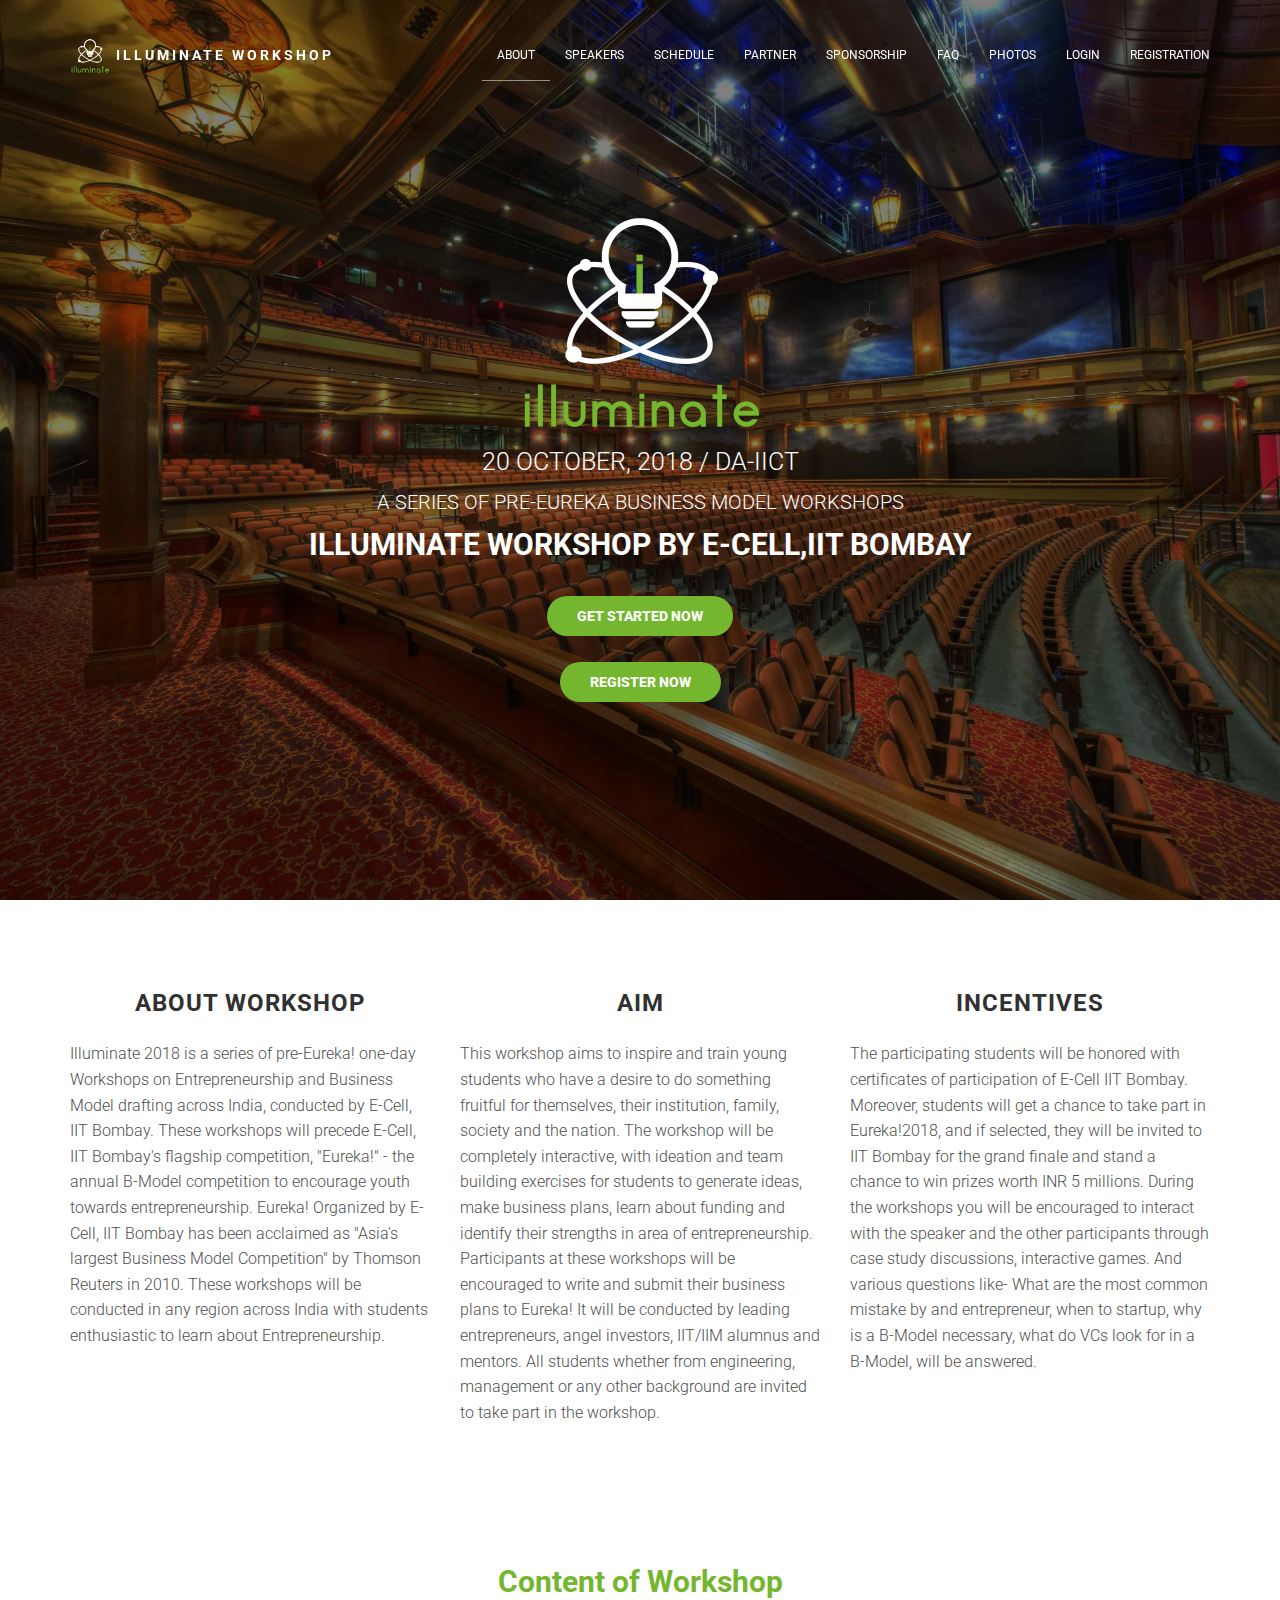
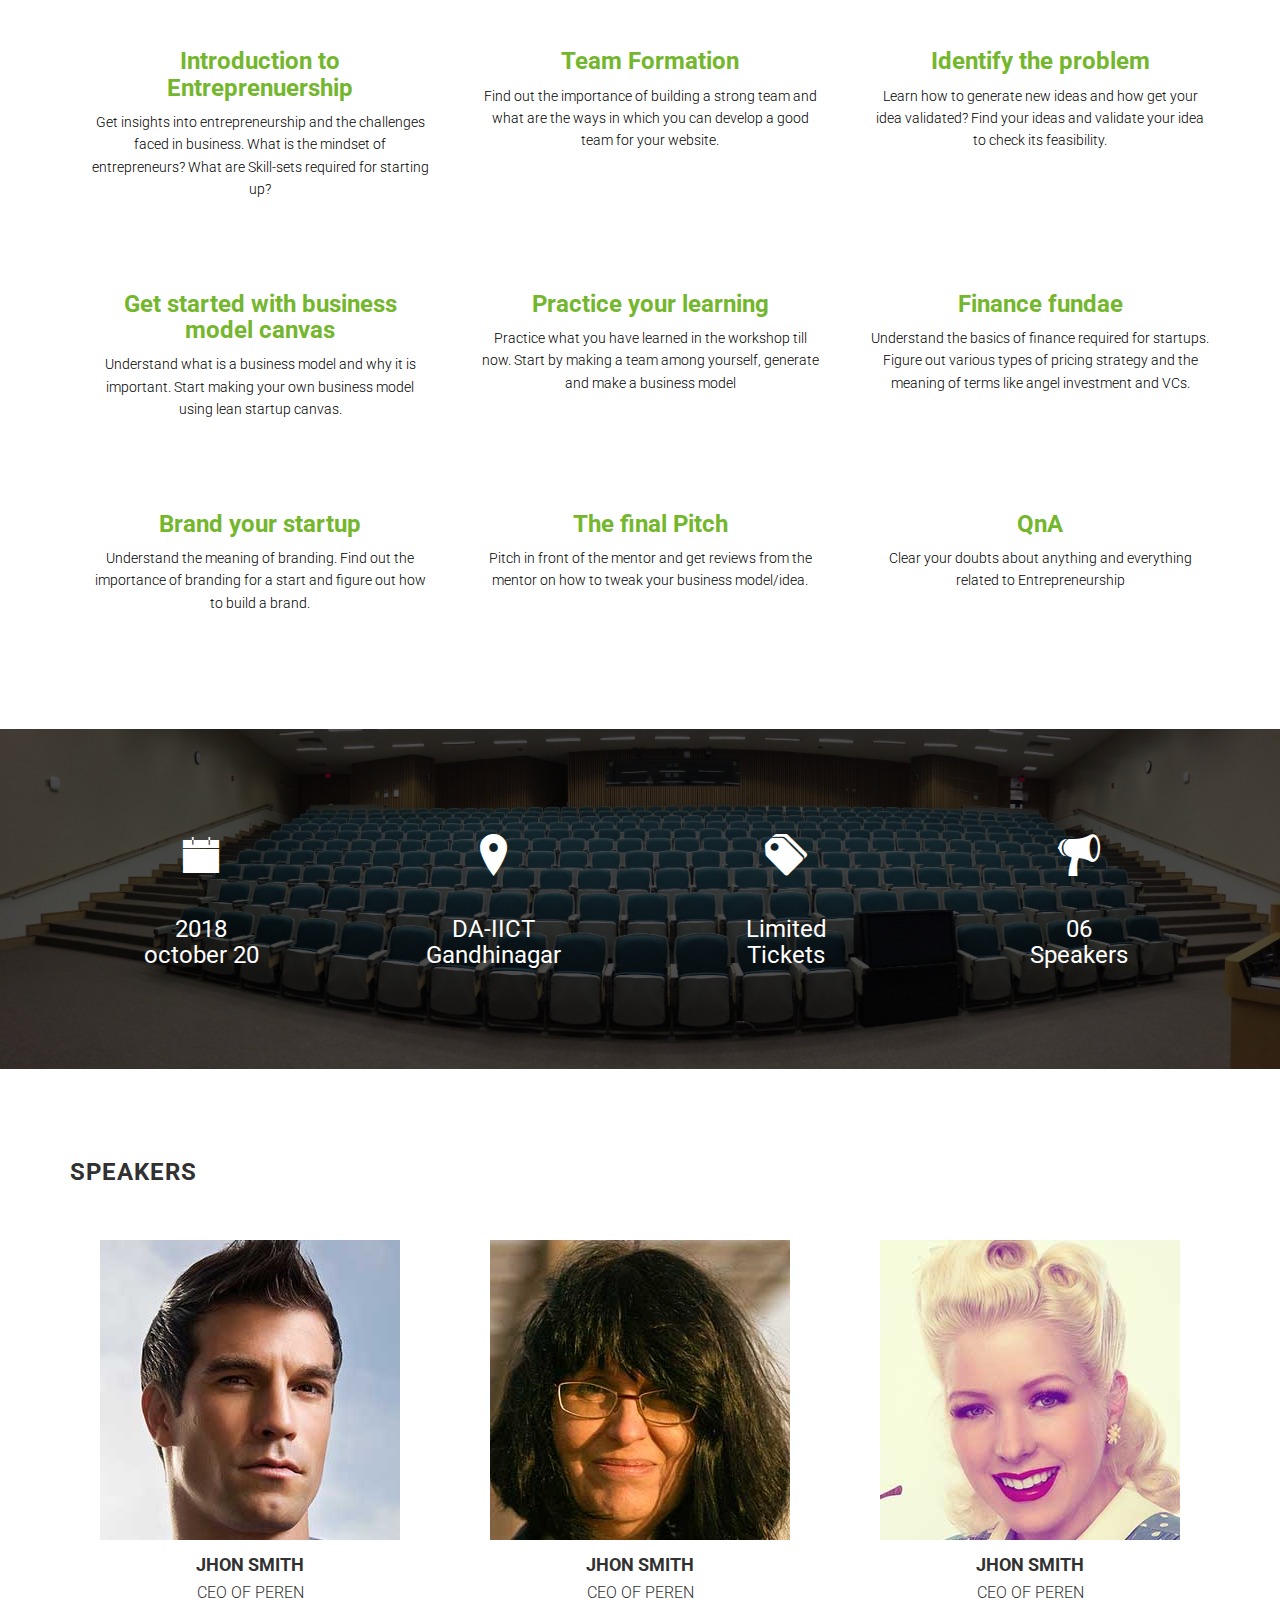
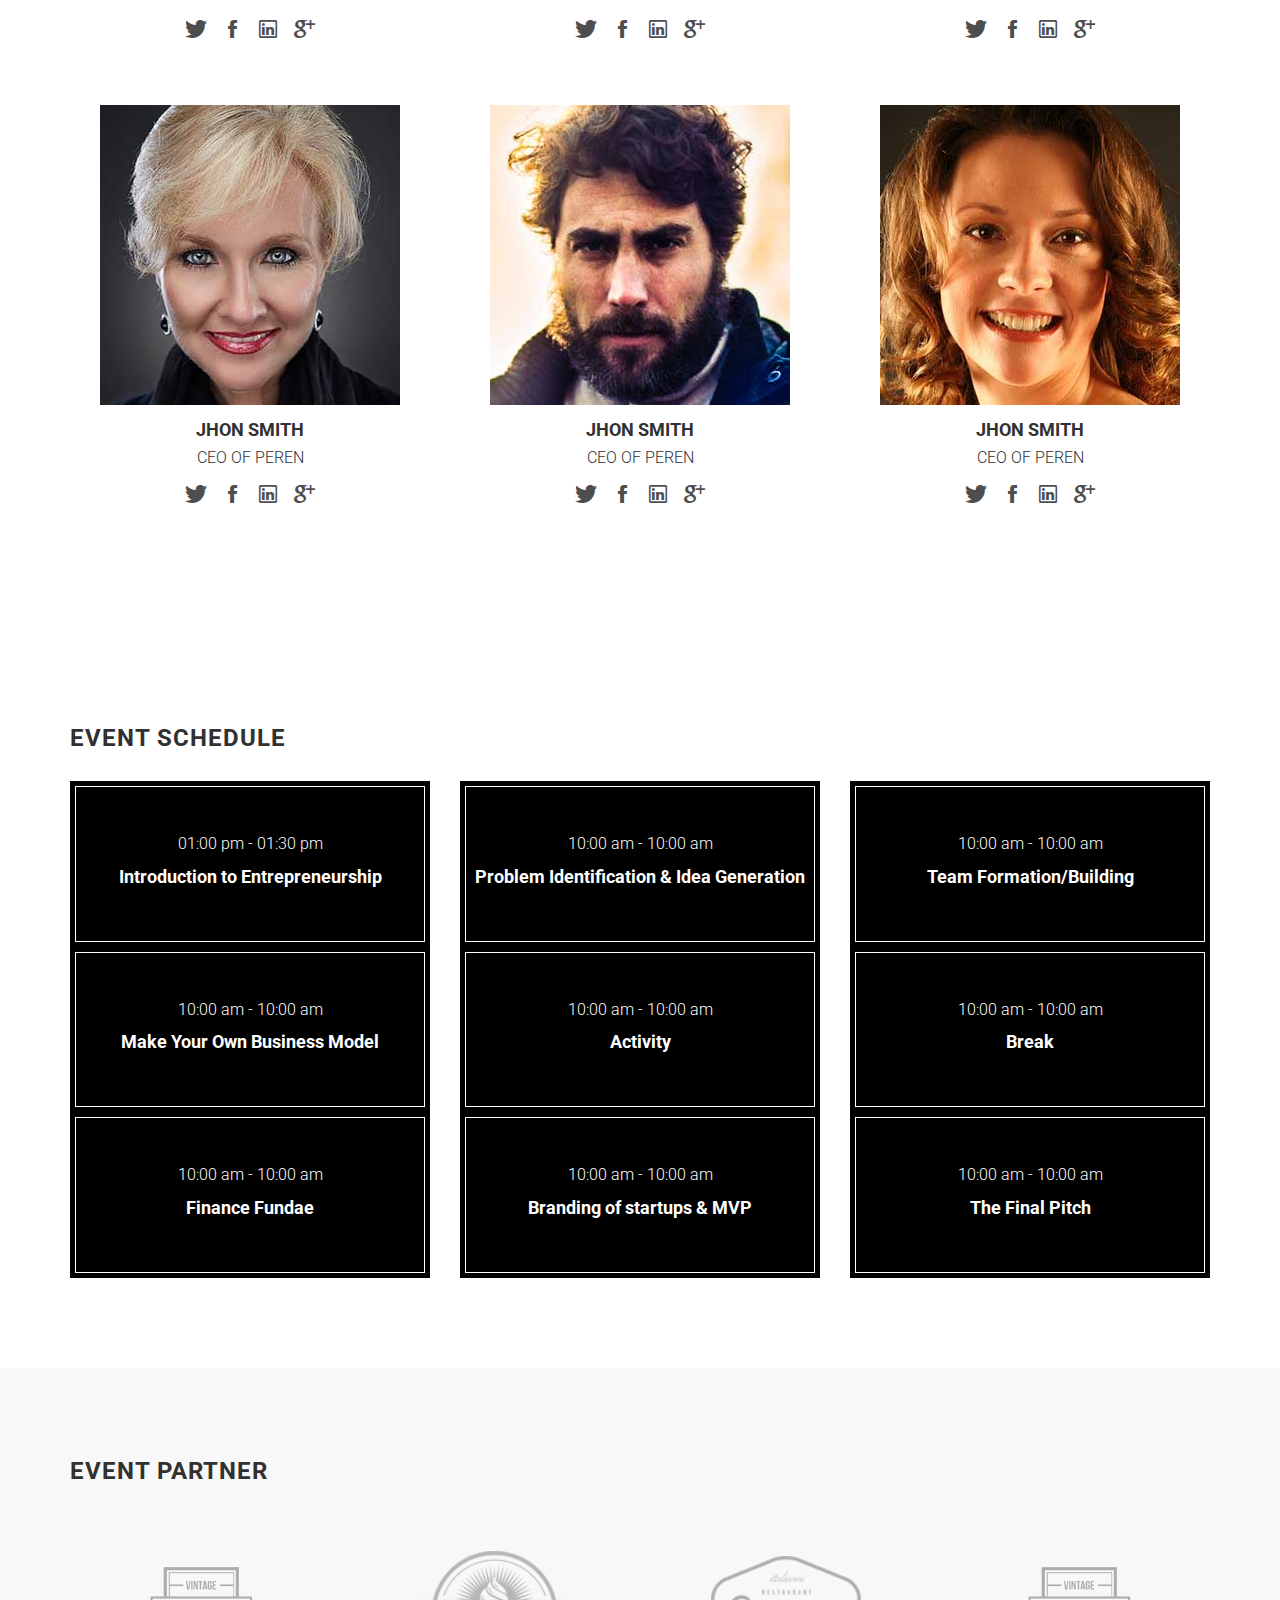
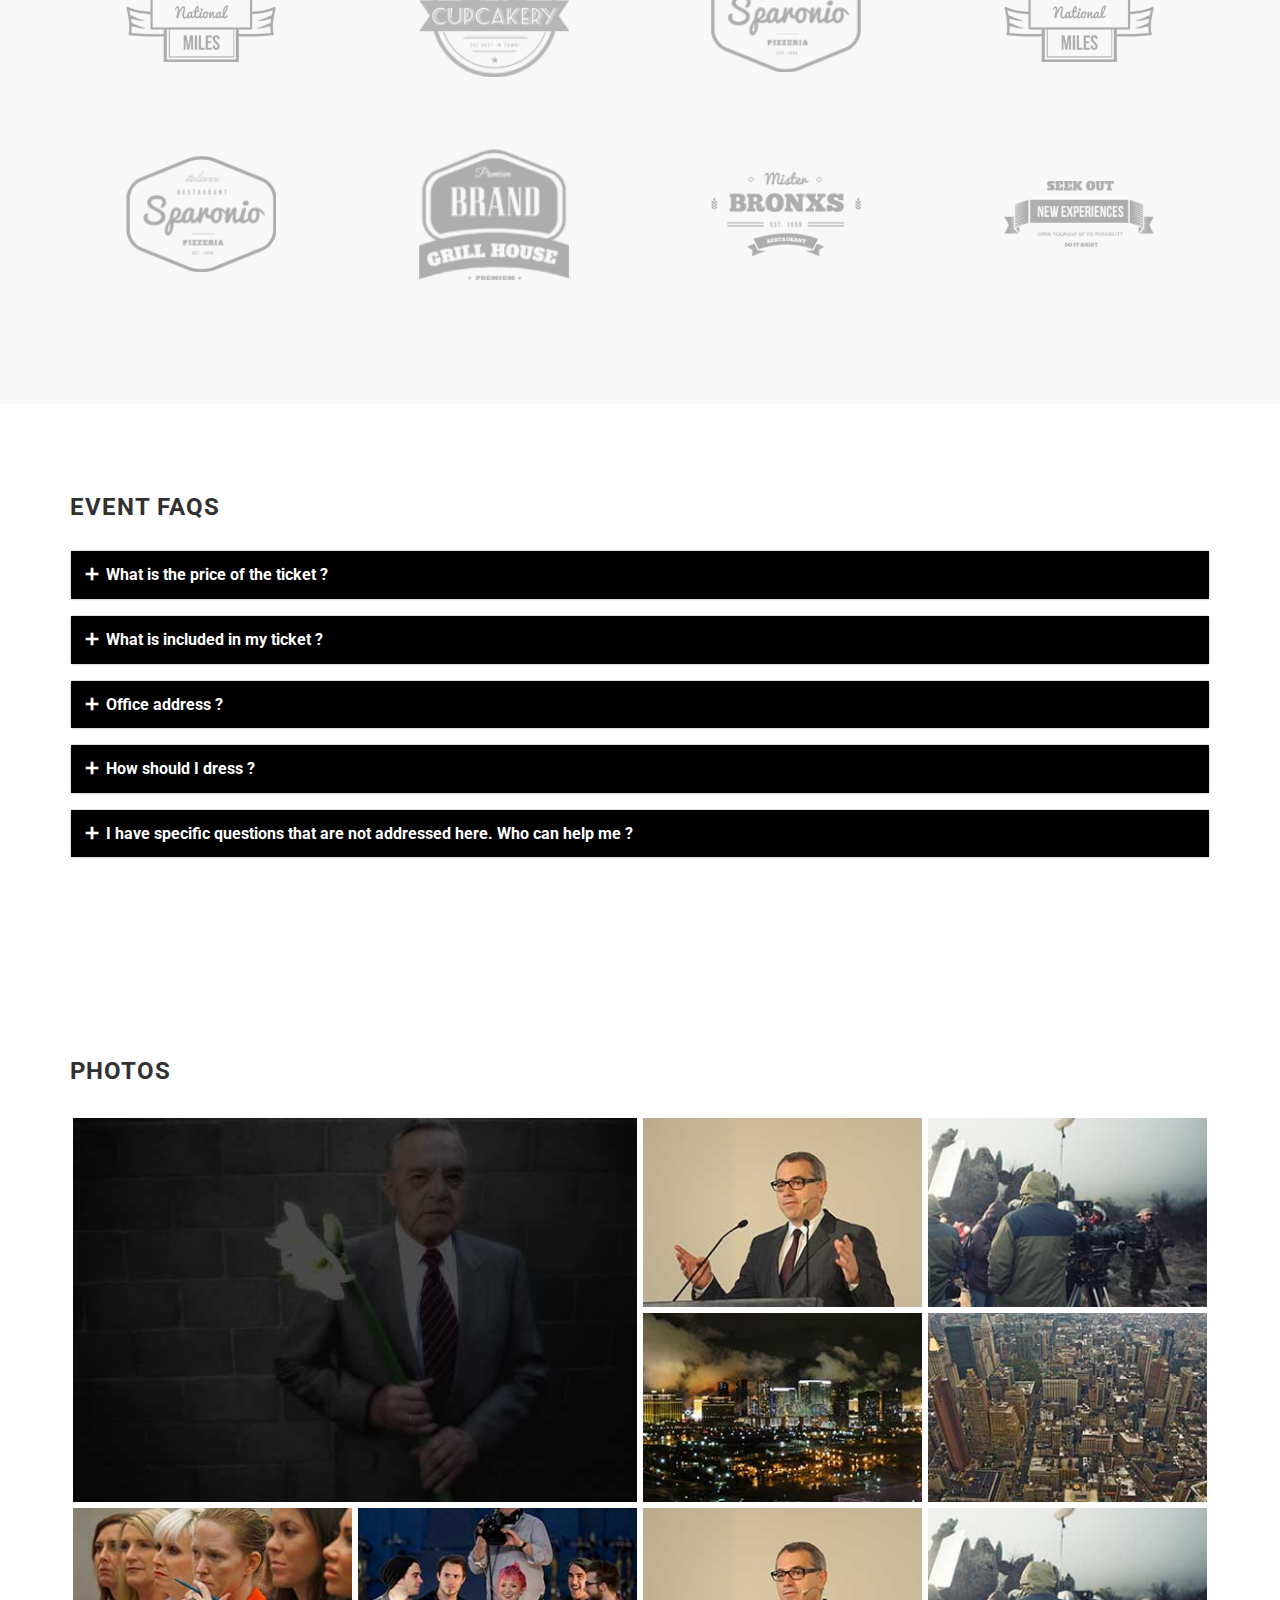
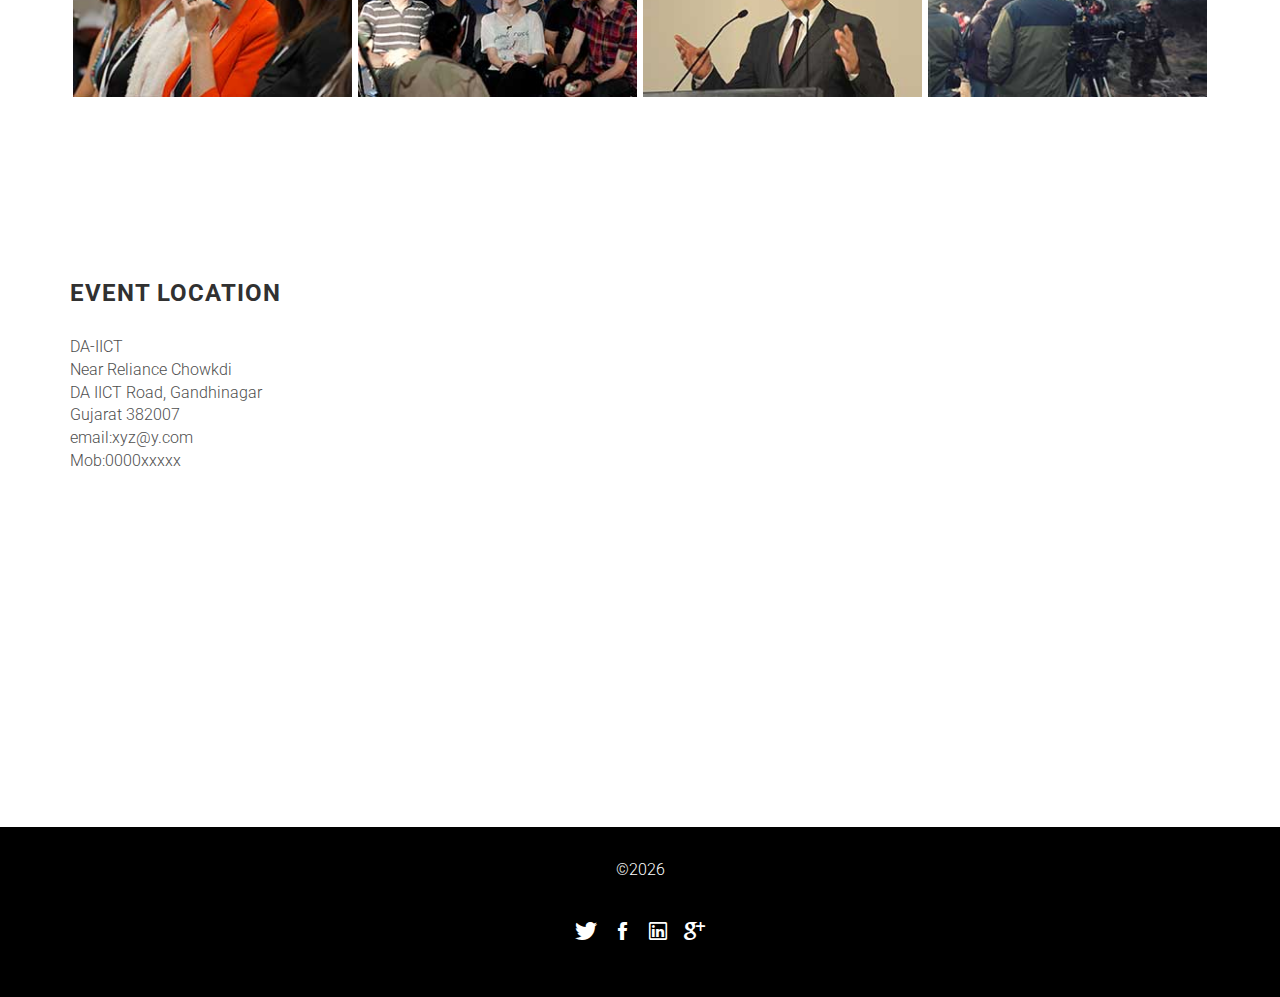
<file: index.html>
<!DOCTYPE html>
<html lang="en">
<head>
    <meta charset="utf-8">
    <meta http-equiv="X-UA-Compatible" content="IE=edge">
    <meta name="viewport" content="width=device-width, initial-scale=1.0">

    <title>illuminate Workshop</title>

    <!-- css -->
    <link rel="stylesheet" href="bower_components/bootstrap/dist/css/bootstrap.min.css">
    <link rel="stylesheet" href="bower_components/ionicons/css/ionicons.min.css">
    <link rel="stylesheet" href="assets/css/main.css">
     <!-- Google Fonts -->
     <link href="https://fonts.googleapis.com/css?family=Raleway:400,500,700|Roboto:400,900" rel="stylesheet">
     <link rel="stylesheet" href="https://cdnjs.cloudflare.com/ajax/libs/font-awesome/4.7.0/css/font-awesome.min.css">
</head>
<body data-spy="scroll" data-target="#site-nav">
    <nav id="site-nav" class="navbar navbar-fixed-top navbar-custom">
        <div class="container">
            <div class="navbar-header">

                <!-- logo -->
                <div class="site-branding">
                    <a class="logo" href="index.html">
                        
                        <!-- logo image  -->
                        <img src="assets/images/logo.png" alt="Logo" width="40px" height="40px">

                        Illuminate Workshop
                    </a>
                </div>

                <button type="button" class="navbar-toggle collapsed" data-toggle="collapse" data-target="#navbar-items" aria-expanded="false">
                    <span class="sr-only">Toggle navigation</span>
                    <span class="icon-bar"></span>
                    <span class="icon-bar"></span>
                    <span class="icon-bar"></span>
                </button>

            </div><!-- /.navbar-header -->

            <div class="collapse navbar-collapse" id="navbar-items">
                <ul class="nav navbar-nav navbar-right">

                    <!-- navigation menu -->
                    <li class="active"><a data-scroll href="#about">About</a></li>
                    <li><a data-scroll href="#speakers">Speakers</a></li>              
                    <li><a data-scroll href="#schedule">Schedule</a></li>                  
                    <li><a data-scroll href="#partner">Partner</a></li>                  
                    <li><a data-scroll href="#">Sponsorship</a></li> 
                    <li><a data-scroll href="#faq">FAQ</a></li>
                    <li><a data-scroll href="#photos">Photos</a></li>
                    <li><a data-scroll href="#">Login</a></li>
                    <li><a data-scroll href="#">Registration</a></li>   
                    
                </ul>
            </div>
        </div><!-- /.container -->
    </nav>

    <header id="site-header" class="site-header valign-center"> 
        <div class="intro">
            <img src="assets/images/logo.png" alt="Logo" width="250px" height="250px" style="padding: top 10;">
            <h2>20 october, 2018 / DA-IICT</h2>
            <p>A series of Pre-Eureka Business Model Workshops</p>
            <h1>Illuminate Workshop By E-cell,IIT Bombay</h1>
            
            <br>
            <a class="btn btn-full" href="#about">Get Started Now</a><br><br>
            <a class="btn btn-white" href="./signup.html">Register Now</a>
        
        </div>
    </header>

    <section id="about" class="section about">
        <div class="container">
            <div class="row">
                <div class="col-sm-4">

                    <h3 class="section-title" style="text-align:center">About Workshop</h3>

                    <p>Illuminate 2018 is a series of pre-Eureka! one-day Workshops on Entrepreneurship and Business Model drafting across India, conducted by E-Cell, IIT Bombay. These workshops will precede E-Cell, IIT Bombay's flagship competition, "Eureka!" - the annual B-Model competition to encourage youth towards entrepreneurship. Eureka! Organized by E-Cell, IIT Bombay has been acclaimed as "Asia's largest Business Model Competition" by Thomson Reuters in 2010. These workshops will be conducted in any region across India with students enthusiastic to learn about Entrepreneurship.</p>

                </div>

                <div class="col-sm-4">

                    <h3 class="section-title multiple-title" style="text-align:center">Aim</h3>

                    <p>This workshop aims to inspire and train young students who have a desire to do something fruitful for themselves, their institution, family, society and the nation. The workshop will be completely interactive, with ideation and team building exercises for students to generate ideas, make business plans, learn about funding and identify their strengths in area of entrepreneurship. Participants at these workshops will be encouraged to write and submit their business plans to Eureka! It will be conducted by leading entrepreneurs, angel investors, IIT/IIM alumnus and mentors. All students whether from engineering, management or any other background are invited to take part in the workshop.</p>

                </div>
                <div class="col-sm-4">

                    <h3 class="section-title multiple-title" style="text-align:center">Incentives</h3>
<p>The participating students will be honored with certificates of participation of E-Cell IIT Bombay. Moreover, students will get a chance to take part in Eureka!2018, and if selected, they will be invited to IIT Bombay for the grand finale and stand a chance to win prizes worth INR 5 millions.

    During the workshops you will be encouraged to interact with the speaker and the other participants through case study discussions, interactive games. And various questions like- What are the most common mistake by and entrepreneur, when to startup, why is a B-Model necessary, what do VCs look for in a B-Model, will be answered.</p>
                </div>
            </div><!-- /.row -->
        </div><!-- /.container -->
    </section>
    <section class="features" id="features" style="padding-top:0px !important">
        <div class="container">
          <h2 class="text-center" style="padding-bottom:20px !important">
            Content of Workshop
          </h2>
  
          <div class="row">
            <div class="feature-col col-lg-4 col-xs-12">
              <div class="card card-block text-center">
                <div>
                </div>
  
                <div class="wow fadeInUp animated" data-wow-delay="0.6s">
                  <h3>
                    Introduction to Entreprenuership
                  </h3>
                  <p>
                    Get insights into entrepreneurship and the challenges faced in business. What is the mindset of entrepreneurs? What are Skill-sets required for starting up? 
                  </p>
                </div>
              </div>
            </div>
  
            <div class="feature-col col-lg-4 col-xs-12">
              <div class="card card-block text-center">
                <div>
                 <!-- <div class="feature-icon">
                   <span class="fa fa-users"></span>
                  </div> -->
                </div>
  
                <div>
                  <h3>
                    Team Formation
                  </h3>
  
                  <p>
                   Find out the importance of building a strong team and what are the ways in which you can develop a good team for your website. 
  
                  </p>
                </div>
              </div>
            </div>
  
            <div class="feature-col col-lg-4 col-xs-12">
              <div class="card card-block text-center">
                <div>
                  <!--<div class="feature-icon">
                    <span class="fa fa-lightbulb-o"></span>
                  </div>-->
                </div>
  
                <div>
                  <h3>
                    Identify the problem 
                  </h3>
  
                  <p>
                    Learn how to generate new ideas and how get your idea validated? Find your ideas and validate your idea to check its feasibility.
                  </p>
                </div>
              </div>
            </div>
          </div>
  
          <div class="row">
            <div class="feature-col col-lg-4 col-xs-12">
              <div class="card card-block text-center">
                <div>
                 <!-- <div class="feature-icon">
                    <span class="fa fa-book"></span>
                  </div> -->
                </div>
  
                <div>
                  <h3>
                    Get started with business model canvas 
                  </h3>
  
                  <p>
                   Understand what is a business model and why it is important. Start making your own business model using lean startup canvas.
  
                  </p>
                </div>
              </div>
            </div>
  
            <div class="feature-col col-lg-4 col-xs-12">
              <div class="card card-block text-center">
                <div>
                  <!--<div class="feature-icon">
                    <span class="fa fa-inr"></span>
                  </div>-->
                </div>
  
                <div>
                  <h3>
                    Practice your learning 
                  </h3>
  
                  <p>
                   Practice what you have learned in the workshop till now. Start by making a team among yourself, generate and make a business model
  
                  </p>
                </div>
              </div>
            </div>
  
            <div class="feature-col col-lg-4 col-xs-12">
              <div class="card card-block text-center">
                <div>
                  <!--<div class="feature-icon">
                    <span class="fa fa-microphone"></span>
                  </div>-->
                </div>
  
                <div>
                  <h3>
                    Finance fundae
                  </h3>
  
                  <p>
                    Understand the basics of finance required for startups. Figure out various types of pricing strategy and the meaning of terms like angel investment and VCs.
  
                  </p>
                </div>
              </div>
            </div>
          </div>
  
  
          <div class="row">
            <div class="feature-col col-lg-4 col-xs-12">
              <div class="card card-block text-center">
                <div>
             <!--     <div class="feature-icon">
                    <span class="fa fa-book"></span>
                  </div>-->
                </div>
  
                <div>
                  <h3>
                   Brand your startup 
                  </h3>
  
                  <p>
                   Understand the meaning of branding. Find out the importance of branding for a start and figure out how to build a brand.
  
                  </p>
                </div>
              </div>
            </div>
  
            <div class="feature-col col-lg-4 col-xs-12">
              <div class="card card-block text-center">
                <div>
                  <!--<div class="feature-icon">
                    <span class="fa fa-inr"></span>
                  </div>-->
                </div>
  
                <div>
                  <h3>
                   The final Pitch
                  </h3>
  
                  <p>
                 Pitch in front of the mentor and get reviews from the mentor on how to tweak your business model/idea.
  
                  </p>
                </div>
              </div>
            </div>
  
            <div class="feature-col col-lg-4 col-xs-12">
              <div class="card card-block text-center">
                <div>
                 <!-- <div class="feature-icon">
                    <span class="fa fa-microphone"></span>
                  </div>-->
                </div>
  
                <div>
                  <h3>
                    QnA
                  </h3>
  
                  <p>
                    Clear your doubts about anything and everything related to Entrepreneurship
  
  
                  </p>
                </div>
              </div>
            </div>
            
          </div>
            
      </section>
  
    <section id="facts" class="section bg-image-1 facts text-center">
        <div class="container">
            <div class="row">
                <div class="col-sm-3">

                    <i class="ion-ios-calendar"></i>
                    <h3>2018<br>october 20</h3>
                
                </div>
                <div class="col-sm-3">

                    <i class="ion-ios-location"></i>
                    <h3>DA-IICT<br>Gandhinagar</h3>
                
                </div>
                <div class="col-sm-3">

                    <i class="ion-pricetags"></i>
                    <h3>Limited<br>Tickets</h3>
                
                </div>
                <div class="col-sm-3">
                
                    <i class="ion-speakerphone"></i>
                    <h3>06<br>Speakers</h3>
                
                </div>
            </div><!-- row -->
        </div><!-- container -->
    </section>

    <section id="speakers" class="section speakers">
        <div class="container">
            <div class="row">
                <div class="col-md-12">

                    <h3 class="section-title">Speakers</h3>
                
                </div>
            </div>

            <div class="row">
                <div class="col-md-4">
                    <div class="speaker">

                        <figure>
                            <img alt="" class="img-responsive center-block" src="assets/images/speakers/speaker-1.jpg">
                        </figure>

                        <h4>Jhon Smith</h4>

                        <p>CEO of Peren</p>

                        <ul class="social-block">
                            <li><a href=""><i class="ion-social-twitter"></i></a></li>
                            <li><a href=""><i class="ion-social-facebook"></i></a></li>
                            <li><a href=""><i class="ion-social-linkedin-outline"></i></a></li>
                            <li><a href=""><i class="ion-social-googleplus"></i></a></li>
                        </ul>

                    </div><!-- /.speaker -->
                </div><!-- /.col-md-4 -->

                <div class="col-md-4">
                    <div class="speaker">

                        <figure>
                            <img alt="" class="img-responsive center-block" src="assets/images/speakers/speaker-2.jpg">
                        </figure>

                        <h4>Jhon Smith</h4>

                        <p>CEO of Peren</p>

                        <ul class="social-block">
                            <li><a href=""><i class="ion-social-twitter"></i></a></li>
                            <li><a href=""><i class="ion-social-facebook"></i></a></li>
                            <li><a href=""><i class="ion-social-linkedin-outline"></i></a></li>
                            <li><a href=""><i class="ion-social-googleplus"></i></a></li>
                        </ul>

                    </div><!-- /.speaker -->
                </div><!-- /.col-md-4 -->

                <div class="col-md-4">
                    <div class="speaker">

                        <figure>
                            <img alt="" class="img-responsive center-block" src="assets/images/speakers/speaker-3.jpg">
                        </figure>

                        <h4>Jhon Smith</h4>

                        <p>CEO of Peren</p>

                        <ul class="social-block">
                            <li><a href=""><i class="ion-social-twitter"></i></a></li>
                            <li><a href=""><i class="ion-social-facebook"></i></a></li>
                            <li><a href=""><i class="ion-social-linkedin-outline"></i></a></li>
                            <li><a href=""><i class="ion-social-googleplus"></i></a></li>
                        </ul>

                    </div><!-- /.speaker -->
                </div><!-- /.col-md-4 -->
            </div><!-- /.row -->

            <div class="row">
                <div class="col-md-4">

                    <div class="speaker">

                        <figure>
                            <img alt="" class="img-responsive center-block" src="assets/images/speakers/speaker-4.jpg">
                        </figure>

                        <h4>Jhon Smith</h4>

                        <p>CEO of Peren</p>

                        <ul class="social-block">
                            <li><a href=""><i class="ion-social-twitter"></i></a></li>
                            <li><a href=""><i class="ion-social-facebook"></i></a></li>
                            <li><a href=""><i class="ion-social-linkedin-outline"></i></a></li>
                            <li><a href=""><i class="ion-social-googleplus"></i></a></li>
                        </ul>
                    </div>
                </div>
                <div class="col-md-4">

                    <div class="speaker">

                        <figure>
                            <img alt="" class="img-responsive center-block" src="assets/images/speakers/speaker-5.jpg">
                        </figure>

                        <h4>Jhon Smith</h4>

                        <p>CEO of Peren</p>

                        <ul class="social-block">
                            <li><a href=""><i class="ion-social-twitter"></i></a></li>
                            <li><a href=""><i class="ion-social-facebook"></i></a></li>
                            <li><a href=""><i class="ion-social-linkedin-outline"></i></a></li>
                            <li><a href=""><i class="ion-social-googleplus"></i></a></li>
                        </ul>

                    </div>
                </div>

                <div class="col-md-4">
                    <div class="speaker">
                        <figure>
                            <img alt="" class="img-responsive center-block" src="assets/images/speakers/speaker-6.jpg">
                        </figure>
                        <h4>Jhon Smith</h4>
                        <p>CEO of Peren</p>
                        <ul class="social-block">
                            <li><a href=""><i class="ion-social-twitter"></i></a></li>
                            <li><a href=""><i class="ion-social-facebook"></i></a></li>
                            <li><a href=""><i class="ion-social-linkedin-outline"></i></a></li>
                            <li><a href=""><i class="ion-social-googleplus"></i></a></li>
                        </ul>
                    </div>
                </div>
            </div>
        </div>
    </section>

 <!--   <section id="registration" class="section registration">
        <div class="container">
            <div class="row">
                <div class="col-md-12">
                    <h3 class="section-title">Registration &amp; Pricing</h3>
                </div>
            </div>
                
            <form action="#" id="registration-form">
                <div class="row">
                    <div class="col-md-12" id="registration-msg" style="display:none;">
                        <div class="alert"></div>
                    </div>
                    <div class="col-sm-6">
                        <div class="form-group">
                            <input type="text" class="form-control" placeholder="First Name" id="fname" name="fname" required>
                        </div>

                        <div class="form-group">
                            <input type="text" class="form-control" placeholder="Last Name" id="lname" name="lname" required>
                        </div>

                        <div class="form-group">
                            <input type="email" class="form-control" placeholder="Email" id="email" name="email" required>
                        </div>

                        <div class="form-group">
                            <input type="text" class="form-control" placeholder="Phone" id="cell" name="cell" required>
                        </div>
                    </div>

                    <div class="col-sm-6">
                        <div class="form-group">
                            <input type="text" class="form-control" placeholder="Address" id="address" name="address" required>
                        </div>

                        <div class="form-group">
                            <input type="text" class="form-control" placeholder="Zip Code" id="zip" name="zip" required>
                        </div>

                        <div class="form-group">
                            <select class="form-control" name="city" id="city" required>
                                <option readonly>City</option>
                                <option>City Name 1</option>
                                <option>City Name 2</option>
                                <option>City Name 3</option>
                                <option>City Name 4</option>
                            </select>
                        </div>

                        <div class="form-group">
                            <select class="form-control" name="program" id="program" required>
                                <option readonly>Select Your Program</option>
                                <option>Program Name 1</option>
                                <option>Program Name 2</option>
                                <option>Program Name 3</option>
                            </select>
                        </div>
                    </div>
                </div>
                <div class="text-center mt20">
                    <button type="submit" class="btn btn-black" id="registration-submit-btn">Submit</button>
                </div>
            </form>
        </div>
    </section>

    <section id="contribution" class="section bg-image-2 contribution">
        <div class="container">
            <div class="row">
                <div class="col-md-12">
                    <h3 class="text-uppercase mt0 font-400">Submit Your Contribution Work</h3>
                    
                    <p>You've inspired new consumer, racked up click-thru's, blown-up brand awareness. We can't give you back the weekends you worked, or erase the pain of being forced to make the logo bigger. But if you submit your best work.</p>

                    <a class="btn btn-white" href="#">Submit</a>
                </div>
            </div>
        </div>
    </section>-->

    <section id="schedule" class="section schedule">
        <div class="container">
            <div class="row">
                <div class="col-md-12">
                    <h3 class="section-title">Event Schedule</h3>
                </div>
            </div>
            <div class="row">
                <div class="col-md-4 col-sm-6">
                    <div class="schedule-box">
                        <div class="time">
                            <time datetime="01:00">01:00 pm</time> - <time datetime="13:30">01:30 pm</time>
                        </div>
                        <h4>Introduction to Entrepreneurship</h4>
                    </div>
                </div>
                <div class="col-md-4 col-sm-6">
                    <div class="schedule-box">
                        <div class="time">
                            <time datetime="10:00">10:00 am</time> - <time datetime="22:00">10:00 am</time>
                        </div>
                        <h4>Problem Identification & Idea Generation</h4> 
                    </div>
                </div>
                <div class="col-md-4 col-sm-6">
                    <div class="schedule-box">
                        <div class="time">
                            <time datetime="10:00">10:00 am</time> - <time datetime="22:00">10:00 am</time>
                        </div>
                        <h4>Team Formation/Building</h4>
                    </div>
                </div>

                <div class="col-md-4 col-sm-6">
                    <div class="schedule-box">
                        <div class="time">
                            <time datetime="10:00">10:00 am</time> - <time datetime="22:00">10:00 am</time>
                        </div>
                        <h4>Make Your Own Business Model</h4>
                    </div>
                </div>
                <div class="col-md-4 col-sm-6">
                    <div class="schedule-box">
                        <div class="time">
                            <time datetime="10:00">10:00 am</time> - <time datetime="22:00">10:00 am</time>
                        </div>
                        <h4>Activity</h4>
                    </div>
                </div>
                <div class="col-md-4 col-sm-6">
                    <div class="schedule-box">
                        <div class="time">
                            <time datetime="10:00">10:00 am</time> - <time datetime="22:00">10:00 am</time>
                        </div>
                        <h4>Break</h4>
                    </div>
                </div>
                <div class="col-md-4 col-sm-6">
                    <div class="schedule-box">
                        <div class="time">
                            <time datetime="10:00">10:00 am</time> - <time datetime="22:00">10:00 am</time>
                        </div>
                        <h4>Finance Fundae</h4>
                    </div>
                </div>
                <div class="col-md-4 col-sm-6">
                    <div class="schedule-box">
                        <div class="time">
                            <time datetime="10:00">10:00 am</time> - <time datetime="22:00">10:00 am</time>
                        </div>
                        <h4>Branding of startups & MVP</h4>
                    </div>
                </div>
                <div class="col-md-4 col-sm-6">
                    <div class="schedule-box">
                        <div class="time">
                            <time datetime="10:00">10:00 am</time> - <time datetime="22:00">10:00 am</time>
                        </div>
                        <h4>The Final Pitch</h4>
                    </div>
                </div>
            </div>

    </section>

    <section id="partner" class="section partner">
        <div class="container">
            <div class="row">
                <div class="col-md-12">
                    <h3 class="section-title">Event Partner</h3>
                </div>
            </div>
            <div class="row">
                <div class="col-sm-3">
                    <a class="partner-box partner-box-1"></a>
                </div>
                <div class="col-sm-3">
                    <a class="partner-box partner-box-2"></a>
                </div>
                <div class="col-sm-3">
                    <a class="partner-box partner-box-3"></a>
                </div>
                <div class="col-sm-3">
                    <a class="partner-box partner-box-4"></a>
                </div>
            </div>

            <div class="row">
                <div class="col-sm-3">
                    <a class="partner-box partner-box-5"></a>
                </div>
                <div class="col-sm-3">
                    <a class="partner-box partner-box-6"></a>
                </div>
                <div class="col-sm-3">
                    <a class="partner-box partner-box-7"></a>
                </div>
                <div class="col-sm-3">
                    <a class="partner-box partner-box-8"></a>
                </div>
            </div>   
    </section>

    <section id="faq" class="section faq">
        <div class="container">
            <div class="row">
                <div class="col-md-12">
                    <h3 class="section-title">Event FAQs</h3>
                </div>
            </div>
            <div class="row">
                <div class="col-md-12">
                    <div class="panel-group" id="accordion" role="tablist" aria-multiselectable="true">
                        
                        <div class="panel panel-default">
                            <div class="panel-heading" role="tab" id="headingOne">
                                <h4 class="panel-title">
                                    <a class="faq-toggle collapsed" role="button" data-toggle="collapse" data-parent="#accordion" href="#collapseOne" aria-expanded="true" aria-controls="collapseOne"> What is the price of the ticket ?</a>
                                </h4>
                            </div>

                            <div id="collapseOne" class="panel-collapse collapse" role="tabpanel" aria-labelledby="headingOne">
                                <div class="panel-body">
                                    <h3>Hello</h3>
                                    <p>Lorem Ipsum</p>
                                </div>
                            </div>
                        </div>

                        <div class="panel panel-default">
                            <div class="panel-heading" role="tab" id="headingTwo">
                                <h4 class="panel-title">
                                    <a class="faq-toggle collapsed" role="button" data-toggle="collapse" data-parent="#accordion" href="#collapseTwo" aria-expanded="false" aria-controls="collapseTwo"> What is included in my ticket ?</a>
                                </h4>
                            </div>

                            <div id="collapseTwo" class="panel-collapse collapse" role="tabpanel" aria-labelledby="headingTwo">
                                <div class="panel-body">Hello</div>
                            </div>
                        </div>
  
                        <div class="panel panel-default">
                            <div class="panel-heading" role="tab" id="headingThree">
                                <h4 class="panel-title">
                                    <a class="faq-toggle collapsed" role="button" data-toggle="collapse" data-parent="#accordion" href="#collapseThree" aria-expanded="false" aria-controls="collapseThree"> Office address ?</a>
                                </h4>
                            </div>

                            <div id="collapseThree" class="panel-collapse collapse" role="tabpanel" aria-labelledby="headingThree">
                                <div class="panel-body">Hello</div>
                            </div>
                        </div>

                        <div class="panel panel-default">
                            <div class="panel-heading" role="tab" id="headingFour">
                                <h4 class="panel-title">
                                    <a class="faq-toggle collapsed" role="button" data-toggle="collapse" data-parent="#accordion" href="#collapseFour" aria-expanded="false" aria-controls="collapseFour"> How should I dress ?</a>
                                </h4>
                            </div>

                            <div id="collapseFour" class="panel-collapse collapse" role="tabpanel" aria-labelledby="headingFour">
                                <div class="panel-body">Hello</div>
                            </div>
                        </div>

                        <div class="panel panel-default">
                            <div class="panel-heading" role="tab" id="headingFive">
                                <h4 class="panel-title">
                                    <a class="faq-toggle collapsed" role="button" data-toggle="collapse" data-parent="#accordion" href="#collapseFive" aria-expanded="false" aria-controls="collapseFive"> I have specific questions that are not addressed here. Who can help me ?</a>
                                </h4>
                            </div>

                            <div id="collapseFive" class="panel-collapse collapse" role="tabpanel" aria-labelledby="headingFive">
                                <div class="panel-body">Hello</div>
                            </div>
                        </div>
                    </div>
                </div>
            </div>
    </section>

    <section id="photos" class="section photos">
        <div class="container">
            <div class="row">
                <div class="col-md-12">
                    <h3 class="section-title">Photos</h3>
                </div>
            </div>
            <div class="row">
                <div class="col-md-12">
                    <ul class="grid">
                        
                        <li class="grid-item grid-item-sm-6">
                            <img alt="" class="img-responsive center-block" src="assets/images/photos/photos-1.jpg">
                        </li>

                        <li class="grid-item grid-item-sm-3">
                            <img alt="" class="img-responsive center-block" src="assets/images/photos/photos-2.jpg">
                        </li>

                        <li class="grid-item grid-item-sm-3">
                            <img alt="" class="img-responsive center-block" src="assets/images/photos/photos-3.jpg">
                        </li>
                    
                        <li class="grid-item grid-item-sm-3">
                            <img alt="" class="img-responsive center-block" src="assets/images/photos/photos-5.jpg">
                        </li>

                        <li class="grid-item grid-item-sm-3">
                            <img alt="" class="img-responsive center-block" src="assets/images/photos/photos-6.jpg">
                        </li>

                        <li class="grid-item grid-item-sm-3">
                            <img alt="" class="img-responsive center-block" src="assets/images/photos/photos-7.jpg">
                        </li>

                        <li class="grid-item grid-item-sm-3">
                            <img alt="" class="img-responsive center-block" src="assets/images/photos/photos-8.jpg">
                        </li>

                        <li class="grid-item grid-item-sm-3">
                            <img alt="" class="img-responsive center-block" src="assets/images/photos/photos-2.jpg">
                        </li>

                        <li class="grid-item grid-item-sm-3">
                            <img alt="" class="img-responsive center-block" src="assets/images/photos/photos-3.jpg">
                        </li>
                    </ul>
                </div>
            </div>            
        </div>
    </section>

    <section id="location" class="section location">
        <div class="container">
            <div class="row">
                <div class="col-sm-3">
                    <h3 class="section-title">Event Location</h3>
                    <address>
                        <p>DA-IICT<br>Near Reliance Chowkdi<br>DA IICT Road, Gandhinagar<br>Gujarat 382007<br>email:xyz@y.com<br>Mob:0000xxxxx</p>
                    </address>
                </div>
                <div class="col-sm-9">
                    <iframe src="https://maps.google.com/maps?width=100%&amp;height=600&amp;hl=en&amp;q=DAIICT%2CGandhinagar+(DAIICT)&amp;ie=UTF8&amp;t=&amp;z=14&amp;iwloc=B&amp;output=embed" width="100%" height="450" frameborder="0" style="border:0" allowfullscreen></iframe>
                </div>
            </div>
        </div>
    </section>

    <footer class="site-footer">
        <div class="container">
            <div class="row">
                <div class="col-md-12">
                    <p>&copy;<script type="text/javascript">
                        var d = new Date()
                        document.write(d.getFullYear())
                        </script></p>
                    <ul class="social-block">
                        <li><a href=""><i class="ion-social-twitter"></i></a></li>
                        <li><a href=""><i class="ion-social-facebook"></i></a></li>
                        <li><a href=""><i class="ion-social-linkedin-outline"></i></a></li>
                        <li><a href=""><i class="ion-social-googleplus"></i></a></li>
                    </ul>
                </div>
            </div>
        </div>
    </footer>

    <!-- script -->
    <script src="bower_components/jquery/dist/jquery.min.js"></script>
    <script src="bower_components/bootstrap/dist/js/bootstrap.min.js"></script>
    <script src="bower_components/smooth-scroll/dist/js/smooth-scroll.min.js"></script>
    <script src="assets/js/main.js"></script>
</body>
</html>
</file>
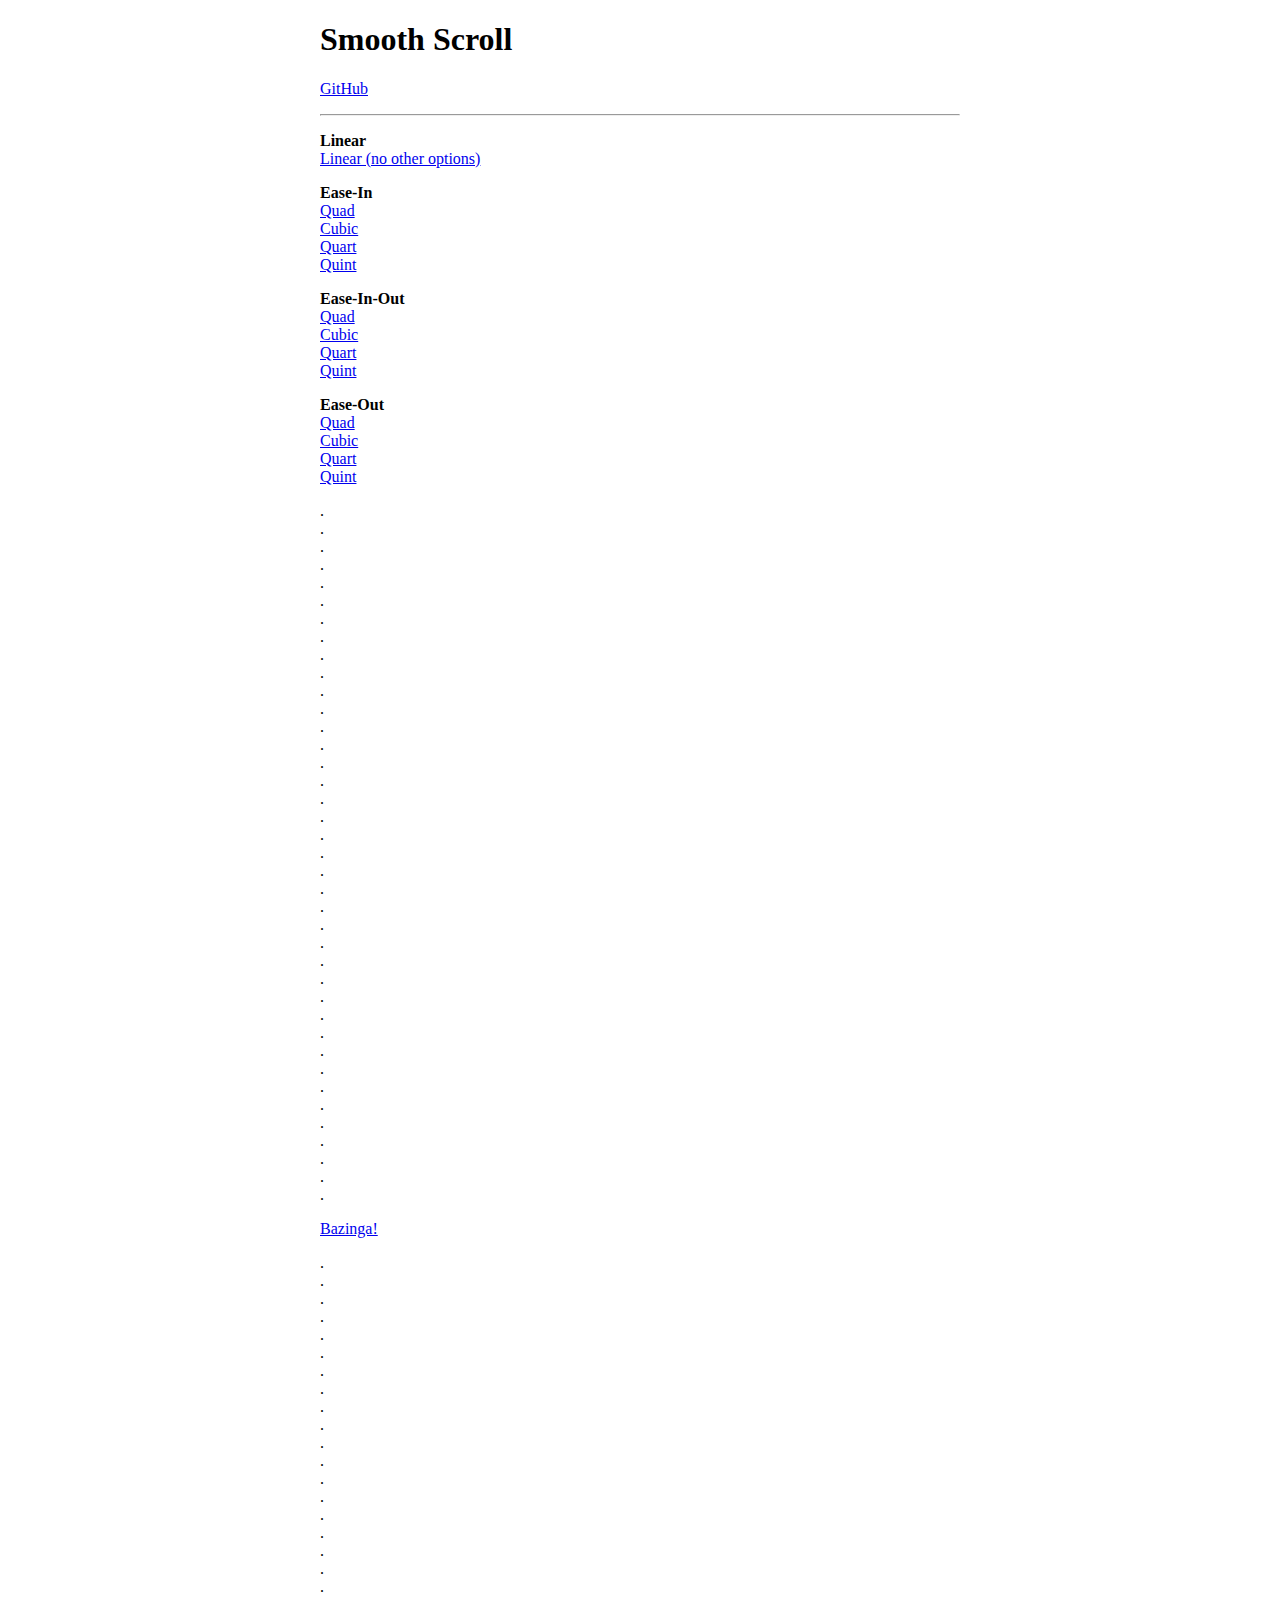
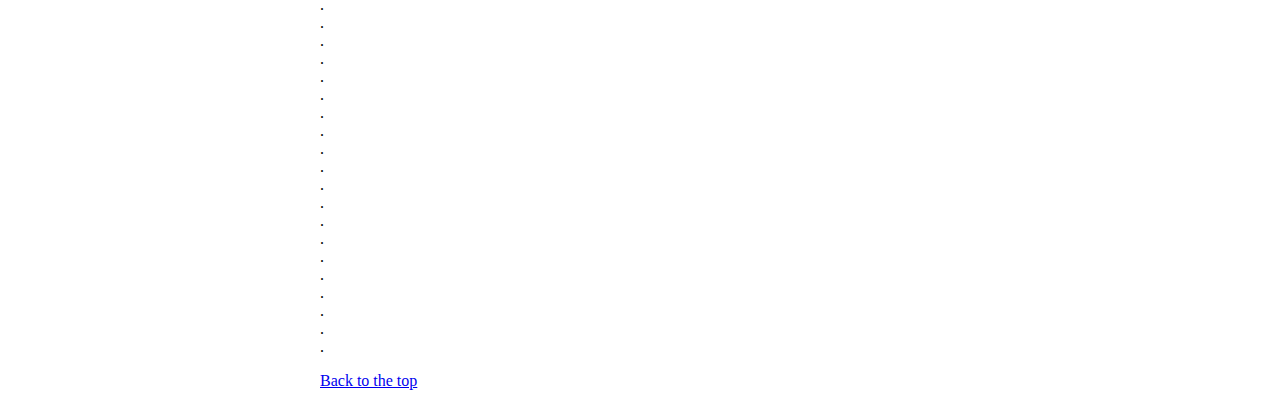
<file: bower_components/smooth-scroll/docs/index.html>
<!DOCTYPE html>
<html lang="en">

	<head>
		<meta charset="utf-8">
		<title>Smooth Scroll</title>
		<meta name="viewport" content="width=device-width, initial-scale=1.0">

		<!-- stylesheets -->
		<link rel="stylesheet" href="assets/css/custom.css" type="text/css">
	</head>

	<body>

		<main class="container" id="top">

			<nav>
				<h1>Smooth Scroll</h1>
				<p><a href="https://github.com/cferdinandi/smooth-scroll">GitHub</a></p>
				<hr>
			</nav>

			<section>
	<p>
		<strong>Linear</strong><br>
		<a data-scroll data-options='{ "easing": "linear" }' href="#bazinga">Linear (no other options)</a><br>
	</p>

	<p>
		<strong>Ease-In</strong><br>
		<a data-scroll data-options='{ "easing": "easeInQuad" }' href="#bazinga">Quad</a><br>
		<a data-scroll data-options='{ "easing": "easeInCubic" }' href="#bazinga">Cubic</a><br>
		<a data-scroll data-options='{ "easing": "easeInQuart" }' href="#bazinga">Quart</a><br>
		<a data-scroll data-options='{ "easing": "easeInQuint" }' href="#bazinga">Quint</a>
	</p>

	<p>
		<strong>Ease-In-Out</strong><br>
		<a data-scroll data-options='{ "easing": "easeInOutQuad" }' href="#bazinga">Quad</a><br>
		<a data-scroll data-options='{ "easing": "easeInOutCubic" }' href="#bazinga">Cubic</a><br>
		<a data-scroll data-options='{ "easing": "easeInOutQuart" }' href="#bazinga">Quart</a><br>
		<a data-scroll data-options='{ "easing": "easeInOutQuint" }' href="#bazinga">Quint</a>
	</p>

	<p>
		<strong>Ease-Out</strong><br>
		<a data-scroll data-options='{ "easing": "easeOutQuad" }' href="#bazinga">Quad</a><br>
		<a data-scroll data-options='{ "easing": "easeOutCubic" }' href="#bazinga">Cubic</a><br>
		<a data-scroll data-options='{ "easing": "easeOutQuart" }' href="#bazinga">Quart</a><br>
		<a data-scroll data-options='{ "easing": "easeOutQuint" }' href="#bazinga">Quint</a>
	</p>

	<p>
		.<br>.<br>.<br>.<br>.<br>.<br>.<br>.<br>.<br>.<br>.<br>.<br>.<br>
		.<br>.<br>.<br>.<br>.<br>.<br>.<br>.<br>.<br>.<br>.<br>.<br>.<br>
		.<br>.<br>.<br>.<br>.<br>.<br>.<br>.<br>.<br>.<br>.<br>.<br>.
	</p>

	<p id="bazinga"><a data-scroll href="#1@#%^-bottom">Bazinga!</a></p>

	<p>
		.<br>.<br>.<br>.<br>.<br>.<br>.<br>.<br>.<br>.<br>.<br>.<br>.<br>
		.<br>.<br>.<br>.<br>.<br>.<br>.<br>.<br>.<br>.<br>.<br>.<br>.<br>
		.<br>.<br>.<br>.<br>.<br>.<br>.<br>.<br>.<br>.<br>.<br>.<br>.
	</p>

	<p id="1@#%^-bottom"><a data-scroll data-options='{ "easing": "easeOutCubic" }' href="#">Back to the top</a></p>
			</section>
		</main>

		<!-- Javascript -->
		<script src='dist/js/buoy.js'></script>
		<script src='dist/js/smooth-scroll.js'></script>
		<script>
			smoothScroll.init({
				speed: 1000,
				easing: 'easeInOutCubic',
				offset: 0,
				updateURL: true,
				callback: function ( toggle, anchor ) {}
			});
		</script>


	</body>
</html>
</file>
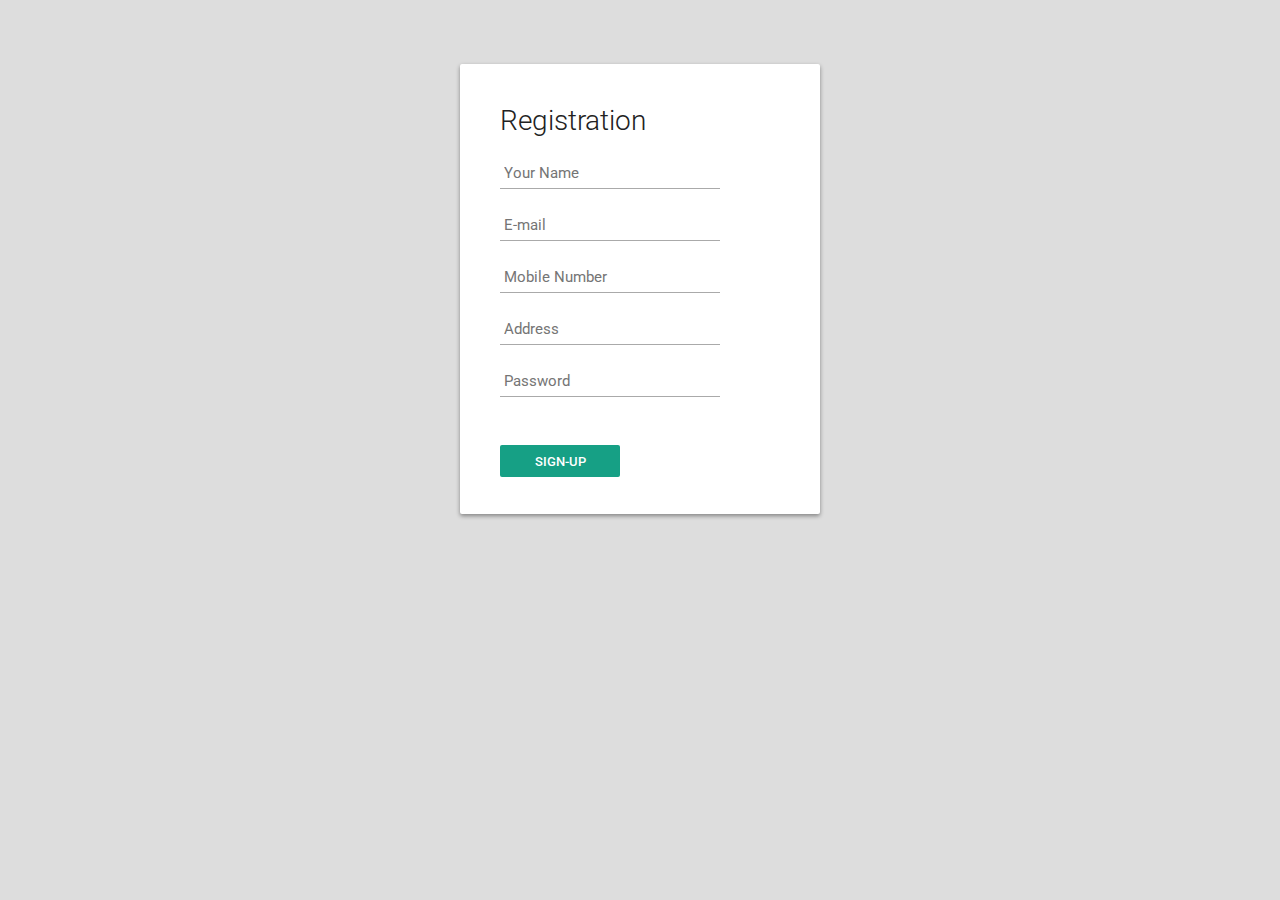
<file: signup.html>
<!DOCTYPE html>
<html lang="en" >

<head>
  <meta charset="UTF-8">
  <title>Sign Up</title>
  
  
  
      <link rel="stylesheet" href="./assets/css/newuser.css"/> 

  
</head>

<body>

  <div id="login-box">
  <div class="left">
    <h1>Registration</h1>
    <form method="POST" action="./assets/php/con.php">
     <input type="text" name="name" placeholder="Your Name" />
    <input type="text" name="email" placeholder="E-mail" />
    <input type="text" name="mob" placeholder="Mobile Number" />
    <input type="text" name="address" placeholder="Address" />
    <input type="password" name="pass" placeholder="Password" />

    <input type="submit" name="submit" value="Sign-Up" />
        </form>
  </div>
</div>
  

</body>

</html>
</file>
<file: assets/css/main.css>
/* 
 * 1. Google Font
 */
 @import url(http://fonts.googleapis.com/css?family=Roboto:300,400,700);
 /* 
  * 2.0 Global Style
  */
 html {
   font-family: 'Roboto', sans-serif;
   font-size: 16px;
 }
 
 body {
   color: #4e4e4e;
   font-family: 'Roboto', sans-serif;
   font-size: 16px;
   font-weight: 300;
   line-height: 1.6;
   position: relative;
   -webkit-font-smoothing: antialiased;
 }
 
 a {
   color: #000;
 }
 a:focus {
   outline: none;
 }
 
 h1,
 h2,
 h3,
 h4,
 h5,
 h6 {
   font-weight: 700;
 }
 
 p {
   margin: 0 0 30px;
 }
 
 ul li {
   font-weight: 700;
   margin-bottom: 10px;
 }
 
 .custom-list-icon, .list-arrow-right {
   list-style-type: none;
   padding: 0;
 }
 .custom-list-icon li, .list-arrow-right li {
   position: relative;
   padding-left: 20px;
 }
 .custom-list-icon li::before, .list-arrow-right li::before {
   position: absolute;
   left: 0;
   color: #4e4e4e;
   font-family: "Ionicons";
 }
 
 .social-block {
   list-style-type: none;
   padding: 0;
 }
 .social-block li {
   display: inline-block;
 }
 .social-block li a {
   display: inline-block;
   height: 32px;
   width: 32px;
   color: #4e4e4e;
 }
 .social-block li a i {
   font-size: 1.5em;
 }
 .social-block li a:hover, .social-block li a:focus {
   color: #000;
 }
 
 .btn.active.focus,
 .btn.active:focus,
 .btn.focus,
 .btn:active.focus,
 .btn:active:focus,
 .btn:focus {
   outline: none;
 }
 
 .btn {
   border: 0;
   border-radius: 0;
   padding: 6px 28px;
   text-transform: uppercase;
   -webkit-transform: translateZ(0);
           transform: translateZ(0);
   -webkit-backface-visibility: hidden;
           backface-visibility: hidden;
   -moz-osx-font-smoothing: grayscale;
   -webkit-transition-duration: 0.3s;
           transition-duration: 0.3s;
   -webkit-transition-property: -webkit-transform;
           transition-property: transform;
 }
 .btn:hover {
   -webkit-transform: scale(0.9);
       -ms-transform: scale(0.9);
           transform: scale(0.9);
 }
 
 .form-control {
   border-radius: 0;
   box-shadow: none;
   height: 48px;
   padding: 10px 12px;
   font-size: 16px;
   line-height: 1.6;
 }
 .form-control:focus {
   box-shadow: none;
   border-color: #ccc;
   background-color: #f8f8f8;
 }
 
 .valign-center {
   display: -webkit-box;
   display: -webkit-flex;
   display: -ms-flexbox;
   display: flex;
   -webkit-box-align: center;
   -webkit-align-items: center;
       -ms-flex-align: center;
           align-items: center;
 }
 
 .section {
   padding: 70px 0;
 }
 
 .section-title {
   color: #313131;
   letter-spacing: 1px;
   margin: 0 0 20px;
   text-transform: uppercase;
   text-align: center;
 }
 
 /* 
  * 3.0 Helper Class
  */
 /* 
  * 3.1 Helper Class: font-weight
  */
 .font-300 {
   font-weight: 300;
 }
 
 .font-400 {
   font-weight: 400;
 }
 
 .font-700 {
   font-weight: 700;
 }
 
 /* 
  * 3.2 Helper Class: margin
  */
 .mt0 {
   margin-top: 0;
 }
 
 .mb0 {
   margin-bottom: 0;
 }
 
 .mt20 {
   margin-top: 20px;
 }
 
 /* 
  * 3.3 Helper Class: list
  */
 .list-arrow-right li::before {
   content: "\f3d3";
 }
 
 /* 
  * 3.4 Helper Class: button
  */
 .btn-white {
   color: #000;
   background-color: #fff;
 }
 .btn-white:hover, .btn-white:focus {
   color: #000;
   background-color: #fff;
 }
 
 .btn-black {
   color: #fff;
   background-color: #000;
 }
 .btn-black:hover, .btn-black:focus {
   color: #fff;
   background-color: #000;
 }
 
 /* 
  * 3.5 Helper Class: background
  */
 .bg-image, .bg-image-1, .bg-image-2 {
   position: relative;
 }
 .bg-image::before, .bg-image-1::before, .bg-image-2::before {
   content: "";
   position: absolute;
   top: 0;
   right: 0;
   bottom: 0;
   left: 0;
 }
 
 .bg-image-1 {
   background: url(../images/backgrounds/bg-1.jpg) no-repeat center center/cover;
 }
 .bg-image-1::before {
   background-color: rgba(0, 0, 0, 0.7);
 }
 
 .bg-image-2 {
   background: url(../images/backgrounds/bg-2.jpg) no-repeat center bottom/cover;
 }
 .bg-image-2::before {
   background-color: rgba(0, 0, 0, 0.7);
 }
 
 @media (min-width: 768px) {
   .section {
     padding: 90px 0;
   }
 
   .section-title {
     color: #313131;
     letter-spacing: 1px;
     margin: 0 0 60px;
     text-transform: uppercase;
     text-align: left;
   }
 }
 /* 
  * 4.0 Navigation
  */
 .navbar-custom {
   border: 0;
   margin: 0;
   padding-top: 10px;
   padding-bottom: 10px;
   background-color: #000;
   -webkit-transition: all 0.2s linear 0s;
           transition: all 0.2s linear 0s;
 }
 .navbar-custom .navbar-nav li {
   margin: 0;
 }
 .navbar-custom .navbar-nav > li > a {
   color: #fff;
   text-transform: uppercase;
   font-size: 12px;
   font-weight: 400;
   border-bottom: 1px solid transparent;
 }
 .navbar-custom .navbar-nav > li > a:focus, .navbar-custom .navbar-nav > li > a:hover {
   background-color: transparent;
   border-color: rgba(255, 255, 255, 0.5);
 }
 .navbar-custom .navbar-nav > .active > a {
   border-color: rgba(255, 255, 255, 0.5);
 }
 
 .navbar-toggle {
   border: 0;
   border-radius: 0;
   margin-top: 2px;
 }
 .navbar-toggle .icon-bar {
   background-color: #fff;
 }
 
 .navbar-solid {
   background-color: #000 !important;
   padding: 0 !important;
   -webkit-transition: all 0.2s linear 0s;
           transition: all 0.2s linear 0s;
 }
 
 .site-branding {
   float: left;
   margin-top: 0;
   margin-left: 10px;
 }
 .site-branding .logo {
   color: #fff;
   font-size: 14px;
   font-weight: 700;
   margin-right: 5px;
   letter-spacing: 3px;
   text-transform: uppercase;
 }
 .site-branding .logo:focus, .site-branding .logo:hover {
   text-decoration: none;
 }
 
 /* 
  * 5.0 Site Header
  */
 .site-header {
   width: 100%;
   height: 100%;
   min-height: 100vh;
   position: relative;
   text-align: center;
   background: url(../images/backgrounds/header.jpg) no-repeat center center/cover;
   display: table;
 }
 .site-header::before {
   content: "";
   position: absolute;
   top: 0;
   right: 0;
   bottom: 0;
   left: 0;
   background-color: rgba(0, 0, 0, 0.5);
 }
 .site-header .intro {
   color: #fff;
   position: relative;
   text-align: center;
   text-transform: uppercase;
   width: 100%;
   z-index: 1;
   padding: 0 15px;
   display: table-cell;
   vertical-align: middle;
 }
 .site-header .intro h2 {
   margin-top: 0px;
   font-size: 25px;
   font-weight: 300;
 }
 .site-header .intro h1 {
   margin-top: 0px;
   font-size: 30px;
 }
 .site-header .intro p {
   font-size: 20px;
   margin-bottom: 10px;
   font-weight: 300;
 }
 
 @media (min-width: 768px) {
   .navbar-custom {
     background-color: transparent;
     padding-top: 30px;
   }
 
   .site-branding {
     margin-top: 6px;
     margin-left: 0;
   }
 }
 /* 
  * 6.0 Section
  */
 /* 
  * 6.1 Section: About 
  */
 .about .section-title {
   margin: 0 0 25px;
 }
 .about figure {
   margin-bottom: 25px;
 }
 
 /* 
  * 6.2 Section: Facts
  */
 .facts i {
   color: #fff;
   font-size: 3em;
 }
 .facts h3 {
   color: #fff;
   text-align: center;
   font-weight: 400;
 }
 
 /* 
  * 6.3 Section: Speaker
  */
 .speaker {
   text-align: center;
   color: #313131;
   text-transform: uppercase;
   margin: 25px 0;
 }
 .speaker h4 {
   margin-top: 15px;
   margin-bottom: 5px;
 }
 .speaker p {
   margin-bottom: 5px;
 }
 .speaker img:hover {
   opacity: .7;
 }
 
 /* 
  * 6.4 Section: Registration & Pricing
  */
 /* 
  * 6.5 Section: Contribution
  */
 .contribution {
   text-align: center;
   color: #fff;
 }
 
 /* 
  * 6.6 Section: Schedule
  */
 .schedule-box {
   position: relative;
   background-color: #000;
   color: #fff;
   text-align: center;
   padding: 50px 10px;
   margin: 25px 0;
 }
 .schedule-box::before {
   content: '';
   position: absolute;
   top: 5px;
   right: 5px;
   bottom: 5px;
   left: 5px;
   border: 1px solid #fff;
 }
 
 /* 
  * 6.7 Section: Schedule
  */
 .partner {
   background-color: #f8f8f8;
 }
 .partner .partner-box {
   display: block;
   opacity: 0.3;
   height: 150px;
   width: 150px;
   margin: 25px auto;
   -webkit-transition: 0.5s all linear;
           transition: 0.5s all linear;
 }
 .partner .partner-box:hover {
   opacity: 1;
 }
 .partner .partner-box-1 {
   background: url(../images/partner/partner-1.png) no-repeat center center/contain;
 }
 .partner .partner-box-2 {
   background: url(../images/partner/partner-2.png) no-repeat center center/contain;
 }
 .partner .partner-box-3 {
   background: url(../images/partner/partner-3.png) no-repeat center center/contain;
 }
 .partner .partner-box-4 {
   background: url(../images/partner/partner-4.png) no-repeat center center/contain;
 }
 .partner .partner-box-5 {
   background: url(../images/partner/partner-5.png) no-repeat center center/contain;
 }
 .partner .partner-box-6 {
   background: url(../images/partner/partner-6.png) no-repeat center center/contain;
 }
 .partner .partner-box-7 {
   background: url(../images/partner/partner-7.png) no-repeat center center/contain;
 }
 .partner .partner-box-8 {
   background: url(../images/partner/partner-8.png) no-repeat center center/contain;
 }
 
 /* 
  * 6.8 Section: FAQ
  */
 .faq .panel-heading {
   cursor: pointer;
 }
 .faq .faq-toggle.collapsed::before {
   font-family: "Ionicons";
   content: "\f218";
   -webkit-transition: 0.5s linear ease-out;
           transition: 0.5s linear ease-out;
   position: absolute;
   left: 15px;
 }
 .faq .faq-toggle::before {
   position: absolute;
   left: 15px;
   font-family: "Ionicons";
   content: "\f209";
 }
 .faq .panel-group .panel + .panel {
   margin-top: 15px;
 }
 .faq .panel-default > .panel-heading {
   color: #FFF;
   background-color: #000000;
   border-color: #000;
   border-radius: 0;
   padding: 0;
 }
 .faq .panel-default > .panel-heading a {
   position: relative;
   display: block;
   text-decoration: none;
   padding: 15px 15px 15px 35px;
 }
 
 /* 
  * 6.9 Section: photos
  */
 .grid {
   list-style-type: none;
   padding: 0;
   margin: 0;
 }
 .grid::after {
   content: '';
   display: block;
   clear: both;
 }
 
 .grid-item {
   float: left;
   overflow: hidden;
   padding: 3px;
   margin: 0;
   width: 100%;
 }
 
 @media (min-width: 768px) {
   .grid-item-sm-6 {
     width: 50%;
   }
 
   .grid-item-sm-3 {
     width: 25%;
   }
 
   .section-title {
     margin: 0 0 30px;
   }
 
   figure {
     margin-bottom: 0;
   }
 }
 @media (min-width: 992px) {
   .schedule-box {
     margin: 0;
   }
 
   .grid-item-md-6 {
     width: 50%;
   }
 
   .grid-item-md-3 {
     width: 25%;
   }
 }
 /* 
  * 7.0 Site-footer
  */
 .site-footer {
   background-color: #000;
   color: #fff;
   text-align: center;
   padding: 30px 0;
 }
 .site-footer .site-info {
   font-weight: 400;
   margin-bottom: 10px;
 }
 .site-footer .site-info a {
   color: #fff;
 }
 .site-footer .social-block li a {
   color: #fff;
 }
 .site-footer .social-block li a:hover, .site-footer .social-block li a:focus {
   opacity: 0.8;
 }
 
/* ==================================================
  Stats Styling
================================================== */
.stats-row {
  margin-top: 65px;
}

.stats-col .circle {
  display: inline-block;
  width: 160px;
  height: 160px;
  font-family: "Raleway", Helvetica, Arial, sans-serif;
  font-weight: 500;
  color: #666;
  border: 6px solid #74b72e;
  border-radius: 50%;
  padding: 55px 25px 0 25px;
  position: relative;
}

.stats-col .circle .stats-no {
  color: #fff;
  width: 70px;
  height: 70px;
  line-height: 70px;
  top: -25px;
  right: -15px;
  font-family: "Raleway", Helvetica, Arial, sans-serif;
  font-size: 18px;
  background-color: #073e20;
  position: absolute;
  border-radius: 50%;
  font-weight: 700;
}

/* ==================================================
  Parallax Styling
  ================================================== */
.block {
  color: #fff;
  height: 490px;
  overflow: hidden;
  padding-top: 85px;
}

.block h2 {
  text-transform: uppercase;
  margin-bottom: 15px;
}

.block p {
  color: #fff;
  margin-bottom: 45px;
}

/* ==================================================
  Features Styling
  ================================================== */
.features {
  padding-bottom: 45px;
}

.features h2 {
  color: #74b72e;
}

.feature-col {
  display: table;
  padding-bottom: 40px;
}

.feature-col > div > div {
  display: table-cell;
  vertical-align: middle;
}

.feature-col > div > div:last-child {
  padding-left: 20px;
}

.feature-col .feature-icon {
  width: 70px;
  height: 70px;
  margin-bottom: 15px;
  background: #74b72e;
  color: #fff;
  font-size: 25px;
  text-align: center;
  line-height: 70px;
  border-radius: 50%;
}

.feature-col h3 {
  color: #74b72e;
}

.feature-col p {
  font-family: "Roboto", Helvetica, Arial, sans-serif;
  font-size: 14px;
  color: black;
}
canvas {
  
  position: absolute;
  top: 0;
  left: 0;
}
p.justify{
  text-align: justify;
}
@media only screen and (max-width:600px){
  .reg{
    margin-top:10px;
}
.tagline{
  font-size:18px;
}
.justify{
  font-size:13px;
}
.center{
  display:block;
  margin:auto;
}
}
.btn {
  background-color: #74b72e;
  font-family: "Roboto", Helvetica, Arial, sans-serif;
  font-weight: 800;
  color: #fff;
  padding: 10px 30px;
  border-radius: 50px;
}
.btn:hover{
  color:#fff;
}


@media screen and (max-width: 768px) {
  .site-header .intro  {
     padding-top: 48px;
  }
}
</file>
<file: bower_components/smooth-scroll/docs/assets/css/custom.css>
@-webkit-viewport { width: device-width; zoom: 1.0; }
@-moz-viewport { width: device-width; zoom: 1.0; }
@-ms-viewport { width: device-width; zoom: 1.0; }
@-o-viewport { width: device-width; zoom: 1.0; }
@viewport { width: device-width; zoom: 1.0; }

html { overflow-y: auto; }

img, audio, video, canvas {
	max-width: 100%;
	height: auto;
}

/*  Sets body width */
.container {
	max-width: 40em;
	width: 88%;
	margin-left: auto;
	margin-right: auto;
}
</file>
<file: assets/css/newuser.css>
@import url(https://fonts.googleapis.com/css?family=Roboto:400,300,500);
*:focus {
  outline: none;
}

body {
  margin: 0;
  padding: 0;
  background: #DDD;
  font-size: 16px;
  color: #222;
  font-family: 'Roboto', sans-serif;
  font-weight: 300;
}

#login-box {
  position: relative;
  margin: 5% auto;
  width: 360px;
  height: 450px;
  background: #FFF;
  border-radius: 2px;
  box-shadow: 0 2px 4px rgba(0, 0, 0, 0.4);
}

.left {
  position: absolute;
  top: 0;
  left: 0;
  box-sizing: border-box;
  padding: 40px;
  width: 300px;
  height: 400px;
}

h1 {
  margin: 0 0 20px 0;
  font-weight: 300;
  font-size: 28px;
}

input[type="text"],
input[type="password"] {
  display: block;
  box-sizing: border-box;
  margin-bottom: 20px;
  padding: 4px;
  width: 220px;
  height: 32px;
  border: none;
  border-bottom: 1px solid #AAA;
  font-family: 'Roboto', sans-serif;
  font-weight: 400;
  font-size: 15px;
  transition: 0.2s ease;
}

input[type="text"]:focus,
input[type="password"]:focus {
  border-bottom: 2px solid #16a085;
  color: #16a085;
  transition: 0.2s ease;
}

input[type="submit"] {
  margin-top: 28px;
  width: 120px;
  height: 32px;
  background: #16a085;
  border: none;
  border-radius: 2px;
  color: #FFF;
  font-family: 'Roboto', sans-serif;
  font-weight: 500;
  text-transform: uppercase;
  transition: 0.1s ease;
  cursor: pointer;
}

input[type="submit"]:hover,
input[type="submit"]:focus {
  opacity: 0.8;
  box-shadow: 0 2px 4px rgba(0, 0, 0, 0.4);
  transition: 0.1s ease;
}

input[type="submit"]:active {
  opacity: 1;
  box-shadow: 0 1px 2px rgba(0, 0, 0, 0.4);
  transition: 0.1s ease;
}

.or {
  position: absolute;
  top: 180px;
  left: 280px;
  width: 40px;
  height: 40px;
  background: #DDD;
  border-radius: 50%;
  box-shadow: 0 2px 4px rgba(0, 0, 0, 0.4);
  line-height: 40px;
  text-align: center;
}

.right {
  position: absolute;
  top: 0;
  right: 0;
  box-sizing: border-box;
  padding: 40px;
  width: 300px;
  height: 400px;
  background: url('https://goo.gl/YbktSj');
  background-size: cover;
  background-position: center;
  border-radius: 0 2px 2px 0;
}

.right .loginwith {
  display: block;
  margin-bottom: 40px;
  font-size: 28px;
  color: #FFF;
  text-align: center;
}

button.social-signin {
  margin-bottom: 20px;
  width: 220px;
  height: 36px;
  border: none;
  border-radius: 2px;
  color: #FFF;
  font-family: 'Roboto', sans-serif;
  font-weight: 500;
  transition: 0.2s ease;
  cursor: pointer;
}

button.social-signin:hover,
button.social-signin:focus {
  box-shadow: 0 2px 4px rgba(0, 0, 0, 0.4);
  transition: 0.2s ease;
}

button.social-signin:active {
  box-shadow: 0 1px 2px rgba(0, 0, 0, 0.4);
  transition: 0.2s ease;
}

button.social-signin.facebook {
  background: #32508E;
}

button.social-signin.twitter {
  background: #55ACEE;
}

button.social-signin.google {
  background: #DD4B39;
}
</file>
